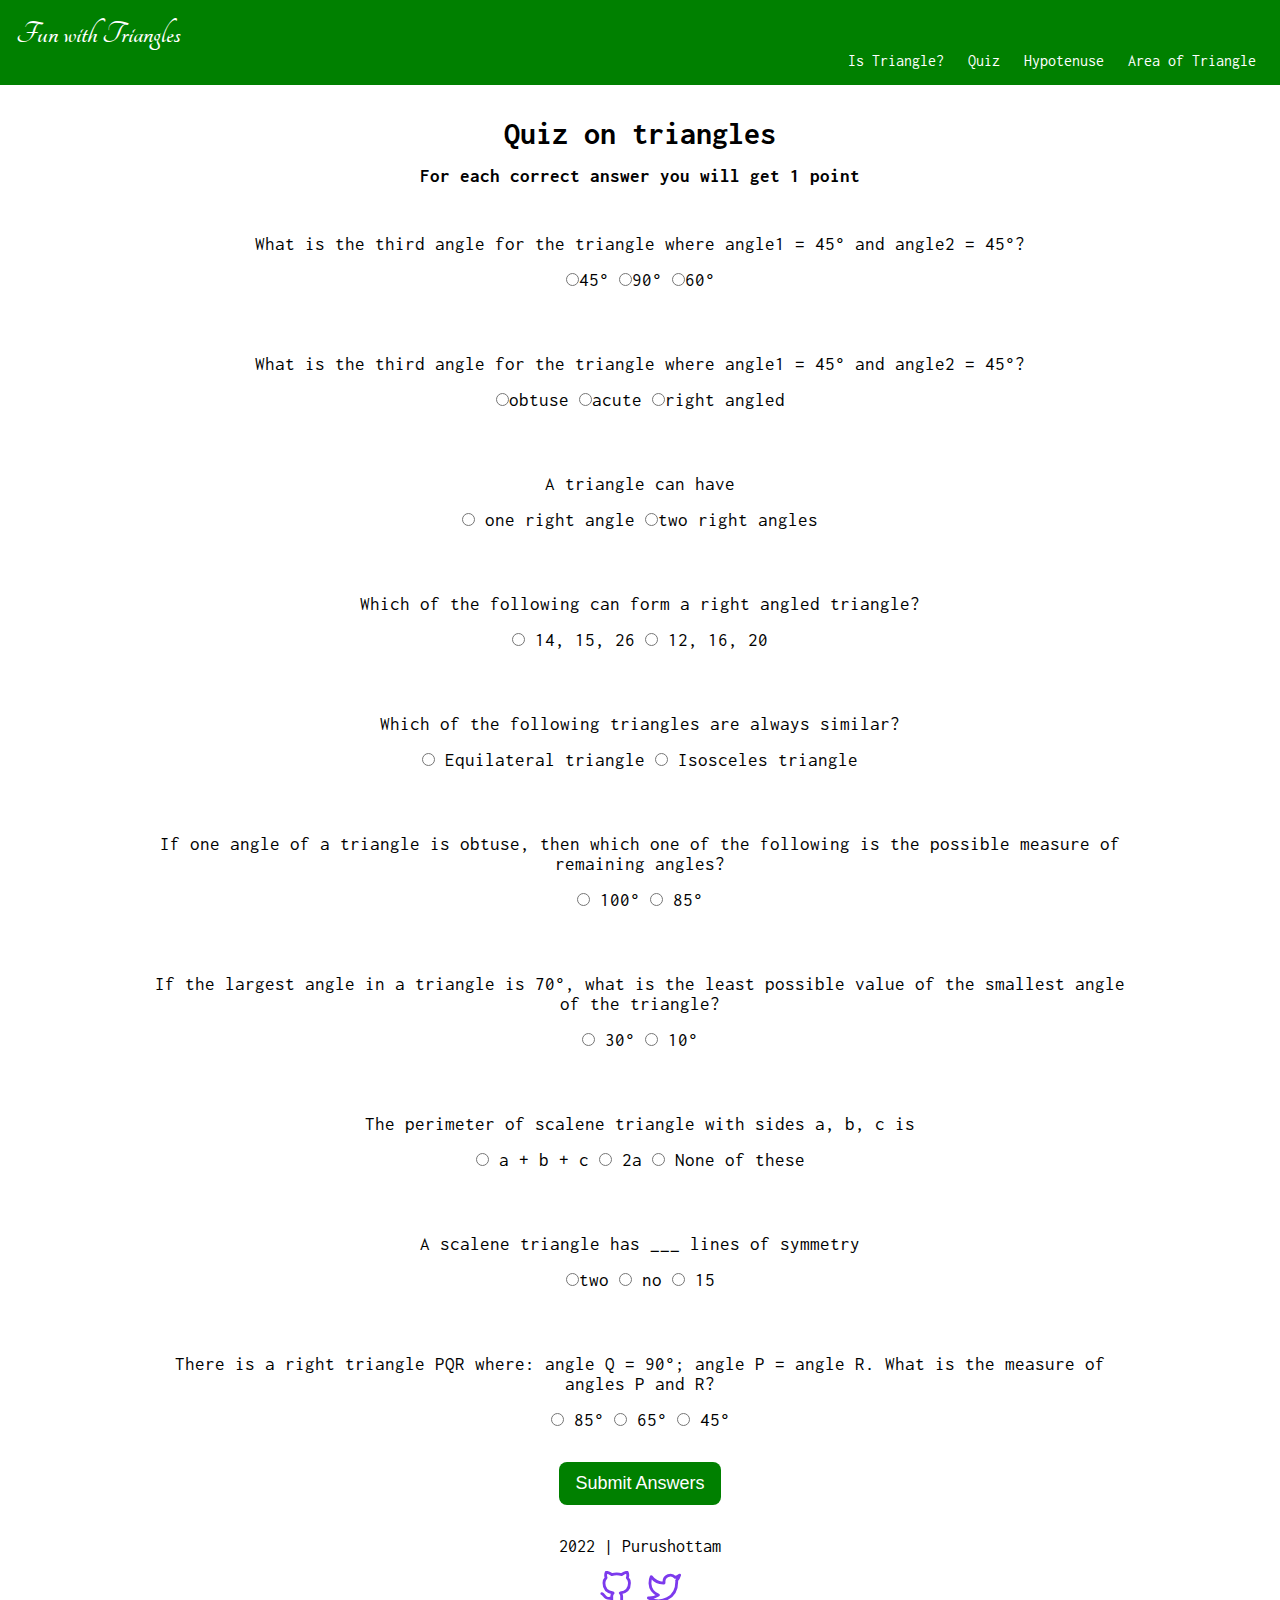
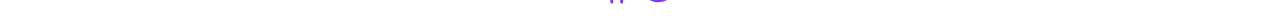
<file: index.html>
<!DOCTYPE html>
<html lang="en">
  <head>
    <meta charset="UTF-8" />
    <meta http-equiv="X-UA-Compatible" content="IE=edge" />
    <meta name="viewport" content="width=device-width, initial-scale=1.0" />
    <title>Quiz on Triangles</title>
    <link rel="stylesheet" href="./style.css" />
    <link rel="stylesheet" href="./styles/quiz.css" />

    <link rel="apple-touch-icon" sizes="180x180" href="/apple-touch-icon.png">
    <link rel="icon" type="image/png" sizes="32x32" href="/favicon-32x32.png">
    <link rel="icon" type="image/png" sizes="16x16" href="/favicon-16x16.png">
    <link rel="manifest" href="/site.webmanifest">
  </head>
  <body>
    <header>
      <h1>Fun with Triangles</h1>
      <nav>
        <a href="./pages/angles-triangles.html">Is Triangle?</a>
        <a href="/">Quiz</a>
        <a href="./pages/calculate-hypo.html">Hypotenuse</a>
        <a href="./pages/calculate-area.html">Area of Triangle</a>
      </nav>
    </header>
    <main class="quiz-main">
      <h1>Quiz on triangles</h1>
      <h3>For each correct answer you will get 1 point</h3>
      <form class="quiz-form">
        <div class="question-container">
          <p>
            What is the third angle for the triangle where angle1 = 45° and
            angle2 = 45°?
          </p>
          <label><input type="radio" name="question1" value="45°" />45°</label>
          <label><input type="radio" name="question1" value="90°" />90°</label>
          <label><input type="radio" name="question1" value="60°" />60°</label>
        </div>
        <div class="question-container">
          <p>
            What is the third angle for the triangle where angle1 = 45° and
            angle2 = 45°?
          </p>
          <label>
            <input type="radio" name="question2" value="obtuse" />obtuse
          </label>
          <label
            ><input type="radio" name="question2" value="acute" />acute</label
          >
          <label
            ><input type="radio" name="question2" value="right angled" />right
            angled</label
          >
        </div>
        <div class="question-container">
          <p>A triangle can have</p>
          <label>
            <input type="radio" name="question3" value="one right angle" />
            one right angle
          </label>
          <label
            ><input type="radio" name="question3" value="two right angles" />two
            right angles</label
          >
        </div>
        <div class="question-container">
          <p>Which of the following can form a right angled triangle?</p>
          <label>
            <input type="radio" name="question4" value="14, 15, 26" />
            14, 15, 26
          </label>
          <label>
            <input type="radio" name="question4" value="12, 16, 20" />
            12, 16, 20</label
          >
        </div>
        <div class="question-container">
          <p>Which of the following triangles are always similar?</p>
          <label>
            <input type="radio" name="question5" value="Equilateral triangle" />
            Equilateral triangle
          </label>
          <label>
            <input type="radio" name="question5" value="Isosceles triangle" />
            Isosceles triangle</label
          >
        </div>
        <div class="question-container">
          <p>
            If one angle of a triangle is obtuse, then which one of the
            following is the possible measure of remaining angles?
          </p>
          <label>
            <input type="radio" name="question6" value="100°" />
            100°
          </label>
          <label>
            <input type="radio" name="question6" value="85°" />
            85°</label
          >
        </div>

        <div class="question-container">
          <p>
            If the largest angle in a triangle is 70°, what is the least
            possible value of the smallest angle of the triangle?
          </p>
          <label>
            <input type="radio" name="question7" value="30°" />
            30°
          </label>
          <label>
            <input type="radio" name="question7" value="10°" />
            10°
          </label>
        </div>

        <div class="question-container">
          <p>The perimeter of scalene triangle with sides a, b, c is</p>
          <label>
            <input type="radio" name="question8" value="a + b + c" />
            a + b + c
          </label>
          <label>
            <input type="radio" name="question8" value="2a" />
            2a
          </label>
          <label>
            <input type="radio" name="question8" value="None of these" />
            None of these
          </label>
        </div>

        <div class="question-container">
          <p>A scalene triangle has ___ lines of symmetry</p>
          <label>
            <input type="radio" name="question9" value="two" />two
          </label>
          <label>
            <input type="radio" name="question9" value="no" />
            no
          </label>
          <label>
            <input type="radio" name="question9" value="15" />
            15
          </label>
        </div>

        <div class="question-container">
          <p>
            There is a right triangle PQR where: angle Q = 90°; angle P = angle
            R. What is the measure of angles P and R?
          </p>
          <label>
            <input type="radio" name="question10" value="85°" />
            85°
          </label>
          <label>
            <input type="radio" name="question10" value="65°" />
            65°
          </label>
          <label>
            <input type="radio" name="question10" value="45°" />
            45°
          </label>
        </div>
      </form>
      <button class="btn-check" id="submit-answers-btn">Submit Answers</button>
      <h2 class="output"></h2>
    </main>
    <footer>
      <p> 2022 | Purushottam</p>
      <ul class="list-unordered inline-list">
        <li>
          <a class="links" href="https://github.com/purushottam05" target="_blank">
            <img src="../images/github.svg" alt="github" />
          </a>
        </li>
        <li>
          <a class="links" href="https://twitter.com/purshotamsan" target="_blank">
            <img src="../images/twitter.svg" alt="twitter" />
          </a>
        </li>
      </ul>
    </footer>
    <script src="./scripts/quiz.js"></script>
  </body>
</html>
</file>
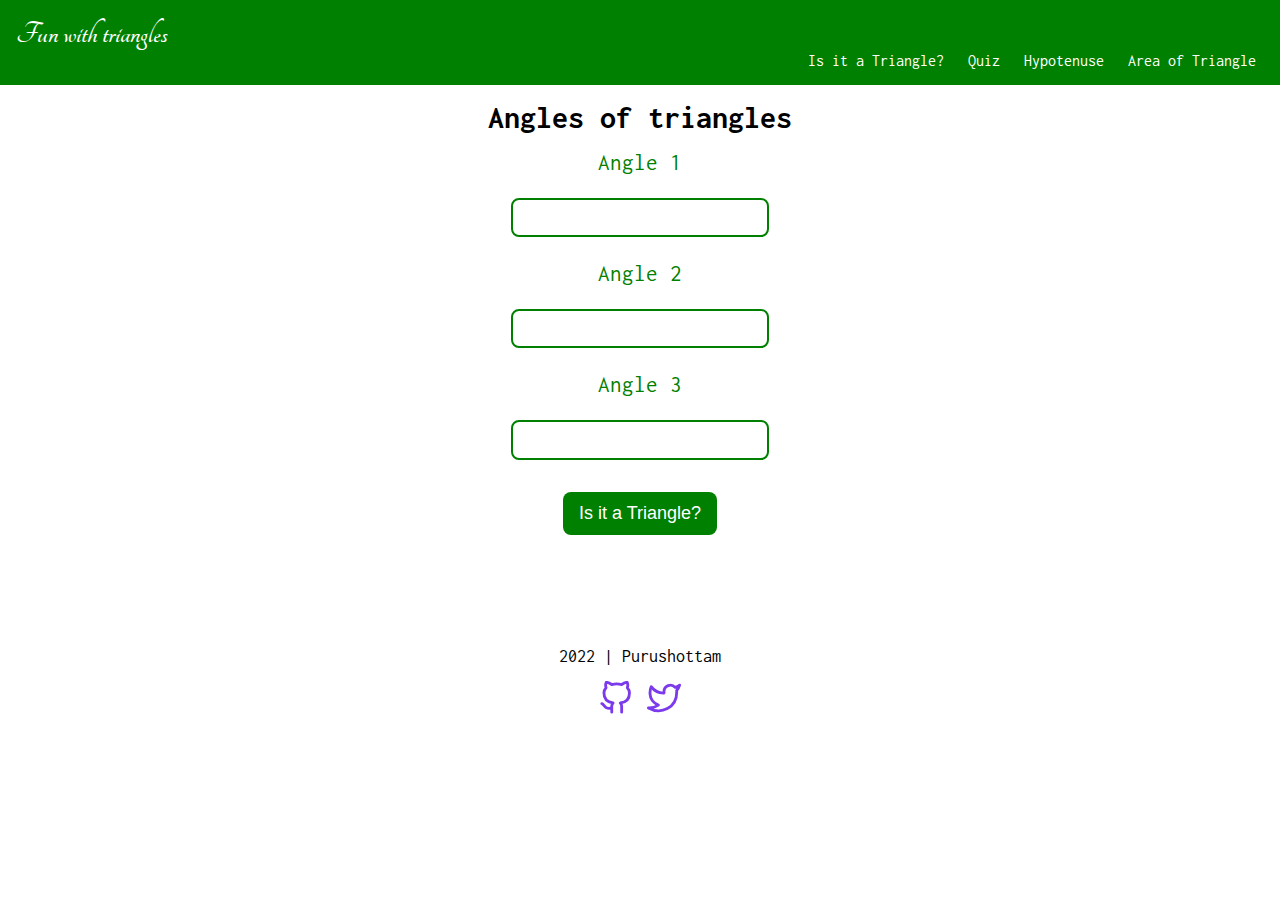
<file: pages/angles-triangles.html>
<!DOCTYPE html>
<html lang="en">
  <head>
    <meta charset="UTF-8" />
    <meta http-equiv="X-UA-Compatible" content="IE=edge" />
    <meta name="viewport" content="width=device-width, initial-scale=1.0" />
    <title>Angles of Triangles</title>
    <link
      rel="shortcut icon"
      type="image/x-icon"
      href="https://www.google.com/s2/u/0/favicons?domain=neog.camp"
    />
    <link rel="stylesheet" href="../style.css" />
  </head>
  <body>
    <header>
      <h1>Fun with triangles</h1>
      <nav>
        <a href="/">Is it a Triangle?</a>
        <a href="../index.html">Quiz</a>
        <a href="../pages/calculate-hypo.html">Hypotenuse</a>
        <a href="../pages/calculate-area.html">Area of Triangle</a>
      </nav>
    </header>
    <main class="angles-triangles-main">
      <h1>Angles of triangles</h1>
      <label class="input-label" for="Angle1">
        <p>Angle 1</p>
      </label>
      <input type="number" class="input-text angle-input" />
      <label class="input-label" for="Angle2">
        <p>Angle 2</p>
      </label>
      <input type="number" class="input-text angle-input" />
      <label class="input-label" for="Angle3">
        <p>Angle 3</p>
      </label>
      <input type="number" class="input-text angle-input" />
      <button class="btn-check" id="is-triangle-btn">Is it a Triangle?</button>
      <h2 class="output"></h2>
      <p id="output" class="output"></p>
    </main>
    <footer>
      <p>2022 | Purushottam</p>
      <ul class="list-unordered inline-list">
        <li>
          <a class="links" href="https://github.com/purushottam05" target="_blank">
            <img src="../images/github.svg" alt="github" />
          </a>
        </li>
        <li>
          <a class="links" href="https://twitter.com/purshotamsan" target="_blank">
            <img src="../images/twitter.svg" alt="twitter" />
          </a>
        </li>
      </ul>
    </footer>
    <script src="../scripts/angles-triangles.js"></script>
  </body>
</html>
</file>
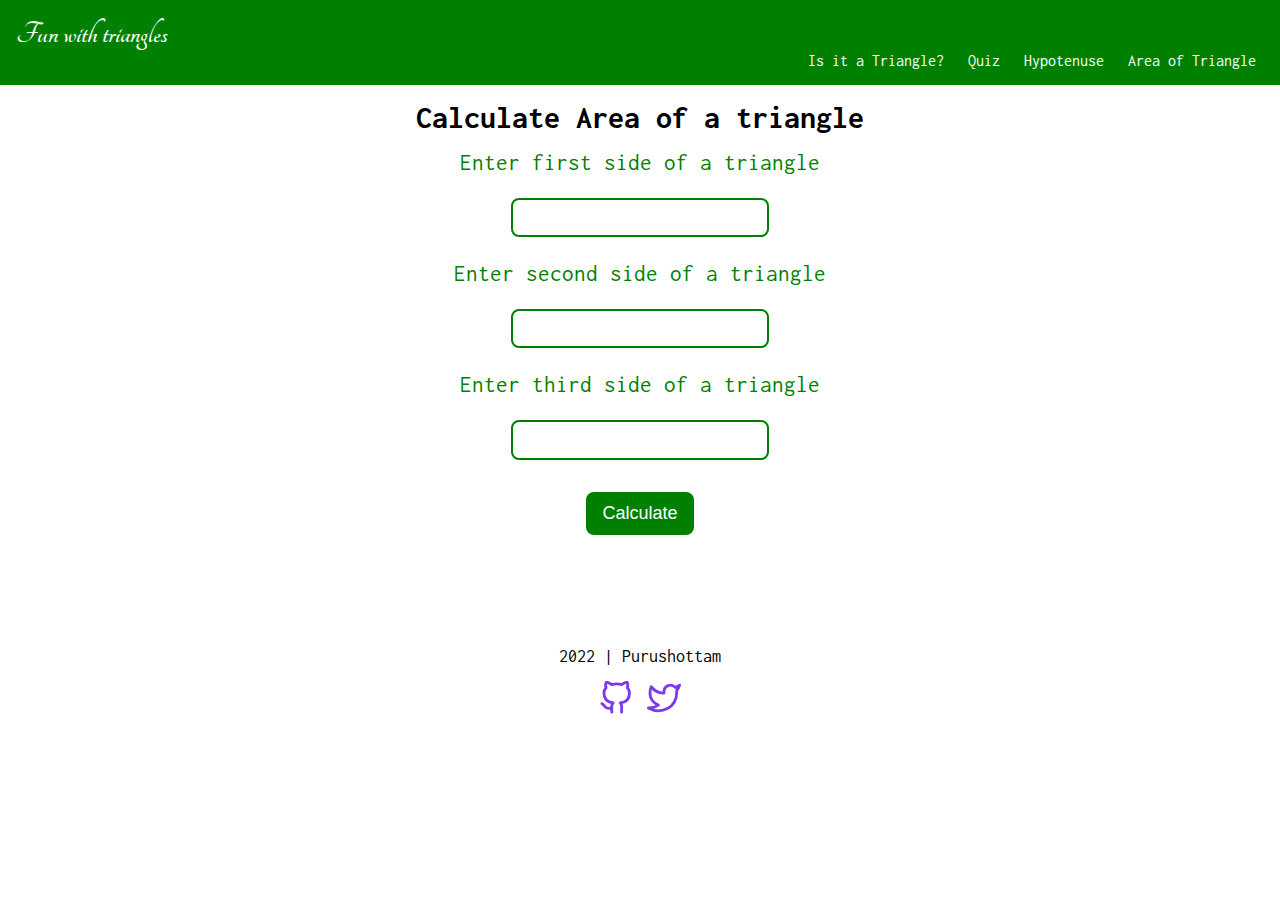
<file: pages/calculate-area.html>
<!DOCTYPE html>
<html lang="en">
  <head>
    <meta charset="UTF-8" />
    <meta http-equiv="X-UA-Compatible" content="IE=edge" />
    <meta name="viewport" content="width=device-width, initial-scale=1.0" />
    <title>Calculating area of a triangle</title>
    <link
      rel="shortcut icon"
      type="image/x-icon"
      href="https://www.google.com/s2/u/0/favicons?domain=neog.camp"
    />
    <link rel="stylesheet" href="../style.css" />
  </head>
  <body>
    <header>
      <h1>Fun with triangles</h1>
      <nav>
        <a href="../pages/angles-triangles.html">Is it a Triangle?</a>
        <a href="../index.html">Quiz</a>
        <a href="../pages/calculate-hypo.html">Hypotenuse</a>
        <a href="/">Area of Triangle</a>
      </nav>
    </header>
    <main class="calculate-area-main">
      <h1>Calculate Area of a triangle</h1>
      <form id="calculate-area">
        <label class="input-label" for="first-side">
          <p>Enter first side of a triangle</p>
          <input class="input-text" required type="number" id="first-side" />
        </label>
        <label class="input-label" for="second-side">
          <p>Enter second side of a triangle</p>
          <input class="input-text" required type="number" id="second-side" />
        </label>
        <label class="input-label" for="third-side">
          <p>Enter third side of a triangle</p>
          <input class="input-text" required type="number" id="third-side" />
        </label>
        <button class="btn-check" type="submit">Calculate</button>
      </form>
      <p class="output calculate-area-output" id="output"></p>
    </main>
    <footer>
      <p>2022 | Purushottam</p>
      <ul class="list-unordered inline-list">
        <li>
          <a class="links" href="https://github.com/purushottam05" target="_blank">
            <img src="../images/github.svg" alt="github" />
          </a>
        </li>
        <li>
          <a class="links" href="https://twitter.com/purshotamsan" target="_blank">
            <img src="../images/twitter.svg" alt="twitter" />
          </a>
        </li>
      </ul>
    </footer>
    <script src="../scripts/calculate-area.js"></script>
  </body>
</html>
</file>
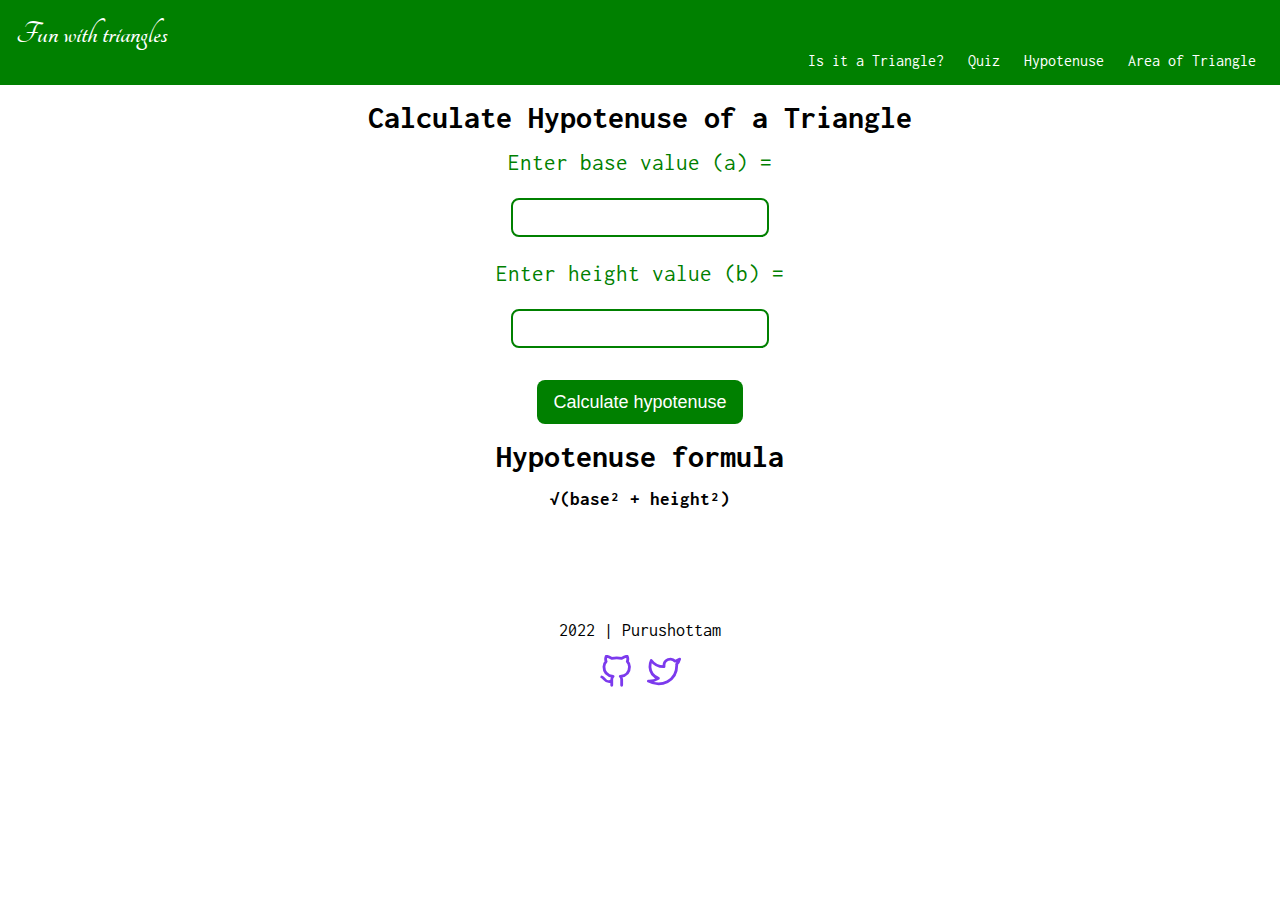
<file: pages/calculate-hypo.html>
<!DOCTYPE html>
<html lang="en">
  <head>
    <meta charset="UTF-8" />
    <meta http-equiv="X-UA-Compatible" content="IE=edge" />
    <meta name="viewport" content="width=device-width, initial-scale=1.0" />
    <title>Calculate Hypotenuse</title>
    <link
      rel="shortcut icon"
      type="image/x-icon"
      href="https://www.google.com/s2/u/0/favicons?domain=neog.camp"
    />
    <link rel="stylesheet" href="../style.css" />
  </head>
  <body>
    <header>
      <h1>Fun with triangles</h1>
      <nav>
        <a href="../pages/angles-triangles.html">Is it a Triangle?</a>
        <a href="../index.html">Quiz</a>
        <a href="/">Hypotenuse</a>
        <a href="../pages/calculate-area.html">Area of Triangle</a>
      </nav>
    </header>
    <main class="calculate-hypo-main">
      <h1>Calculate Hypotenuse of a Triangle</h1>
      <label class="input-label" for="a"
        ><p>Enter base value (a) =</p>
        <input type="number" class="input-text side-input" />
      </label>
      <label class="input-label" for="b">
        <p>Enter height value (b) =</p>
        <input type="number" class="input-text side-input" />
      </label>
      <button class="btn-check" id="calculate-hypotenuse-btn">
        Calculate hypotenuse
      </button>
      <h1>Hypotenuse formula</h1>
      <h3>√(base² + height²)</h3>
      <h2 class="output"></h2>
    </main>
    <footer>
      <p>2022 | Purushottam</p>
      <ul class="list-unordered inline-list">
        <li>
          <a class="links" href="https://github.com/purushottam05" target="_blank">
            <img src="../images/github.svg" alt="github" />
          </a>
        </li>
        <li>
          <a class="links" href="https://twitter.com/purshotamsan" target="_blank">
            <img src="../images/twitter.svg" alt="twitter" />
          </a>
        </li>
      </ul>
    </footer>
    <script src="../scripts/calculate-hypo.js"></script>
  </body>
</html>
</file>
<file: style.css>
@import url("https://fonts.googleapis.com/css2?family=Megrim&display=swap");
@import url("https://fonts.googleapis.com/css2?family=Work+Sans:ital,wght@0,300;0,400;0,600;0,700;1,400&display=swap");
@import url("https://fonts.googleapis.com/css?family=Tangerine|Inconsolata|Droid+Sans");
* {
  padding: 0;
  margin: 0;
  box-sizing: border-box;
}

:root {
  --primary-color: green;
}

body {
  font-family: "Inconsolata";
  text-align: center;
}

a {
  text-decoration: none;
}

li {
  list-style: none;
}

/* Header */

header {
  padding: 1rem;
  background-color: var(--primary-color);
  color: #fff;
}

header h1 {
  font-family: "Tangerine";
  text-align: initial;
}

nav {
  text-align: right;
}

nav > a {
  padding: 0 0.5rem;
}

/* Main */

main {
  margin: 0 0 7rem;
}

main h1 {
  margin: 1rem;
}

/*  Input */

.input-label {
  font-size: larger;
  color: var(--primary-color);
  width: 256px;
}

.input-label p {
  font-size: larger;
  margin: 0.5rem;
}

.input-text {
  font-size: 14px;
  outline: #fff;
  padding: 0.6rem 1rem;
  margin: 1rem;
  border: 2px solid var(--primary-color);
  border-radius: 0.5rem;
  width: 100%;
  max-width: 258px;
}

.btn-check {
  background: var(--primary-color);
  border: none;
  color: #fff;
  padding: 0.7rem 1rem;
  border-radius: 0.5rem;
  font-size: large;
  cursor: pointer;
  outline: #fff;
  margin: 1rem auto;
  display: block;
}

.output {
  font-size: x-large;
  margin: 1rem;
}

/* Footer */

footer {
  text-align: center;
  /* position: absolute;
  bottom: 0;
  left: 0;
  right: 0; */
}

footer p {
  font-size: large;
  text-align: center;
}

.footer-list {
  margin: 1rem;
}

a,
img,
li {
  display: inline;
  color: #fff;
}

img {
  width: 40px;
  padding: 1rem 0.2rem;
}
</file>
<file: styles/quiz.css>
.quiz-main {
  margin: 2rem auto;
  width: 90%;
  text-align: center;
}

.question-container {
  width: 85%;
  margin: 1rem auto;
  font-size: larger;
  padding: 1rem 0;
}

.question-container p {
  margin: 1rem 0;
}
</file>
